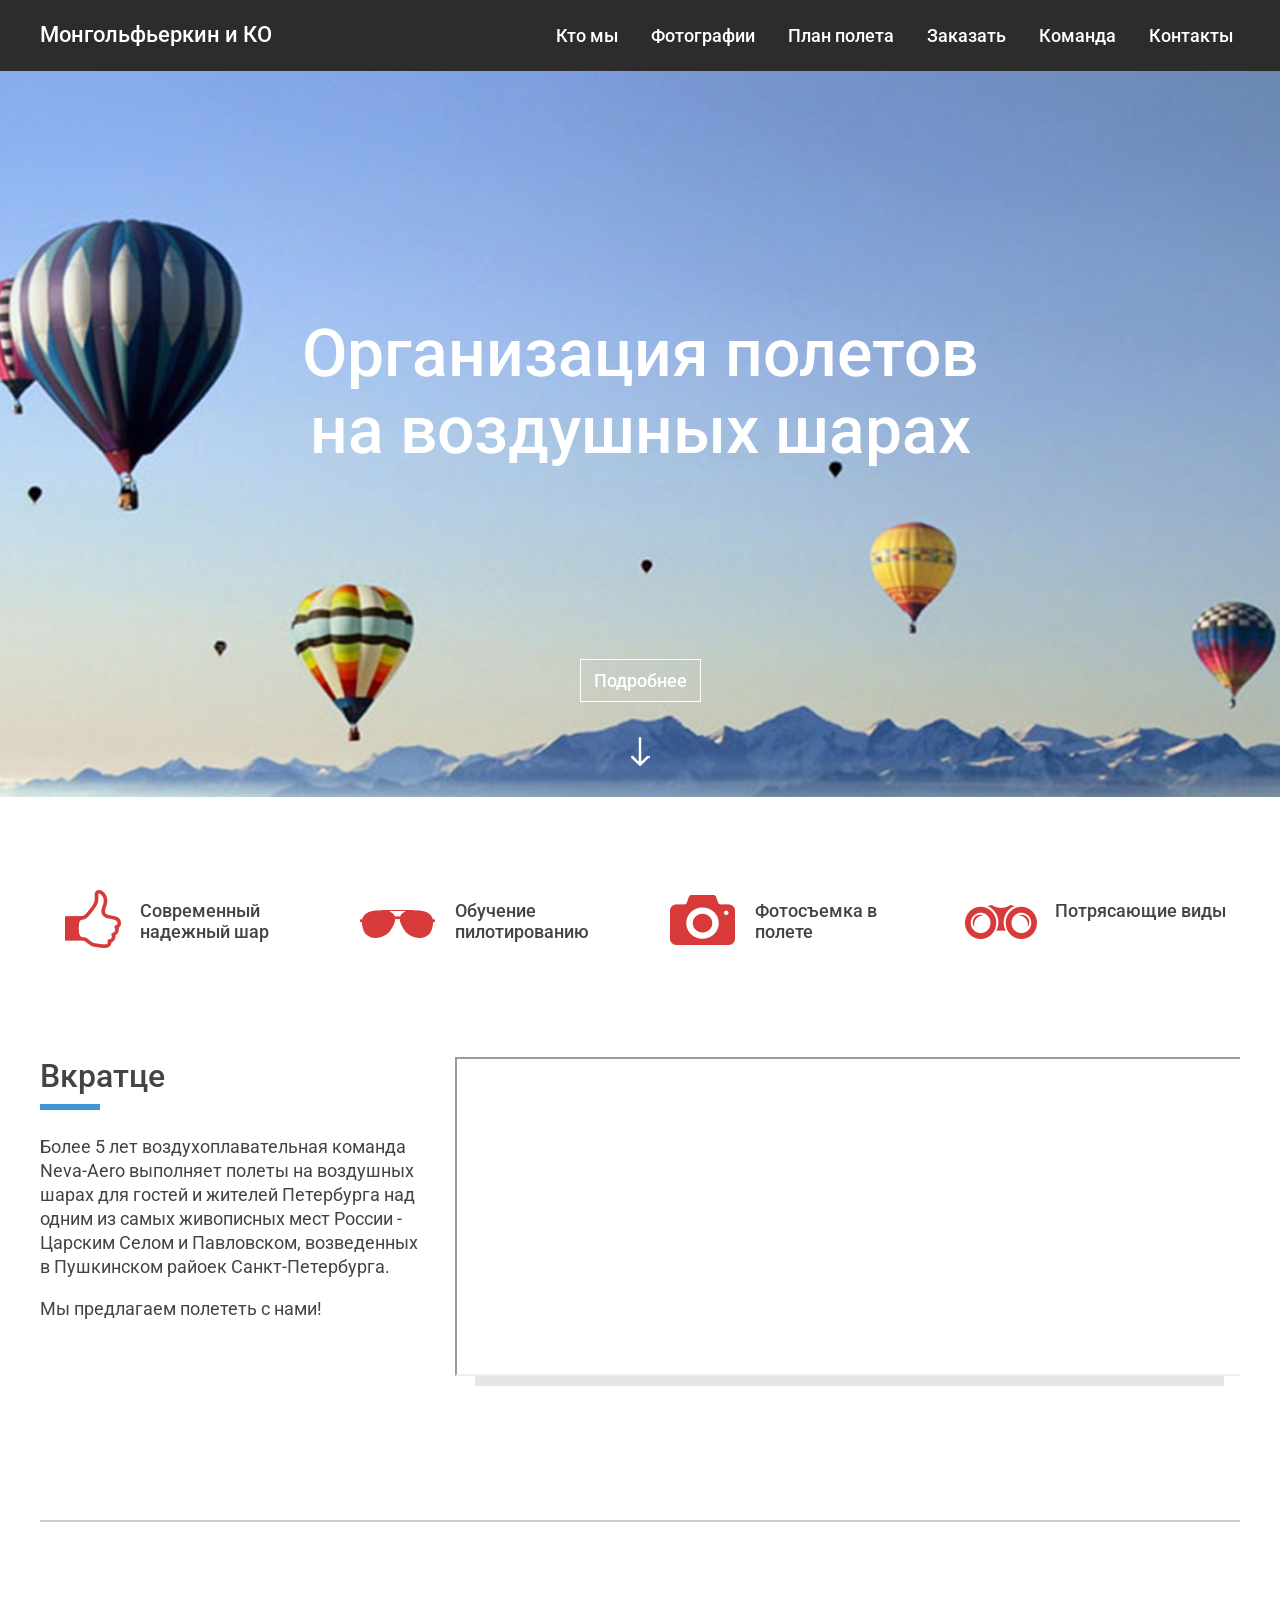
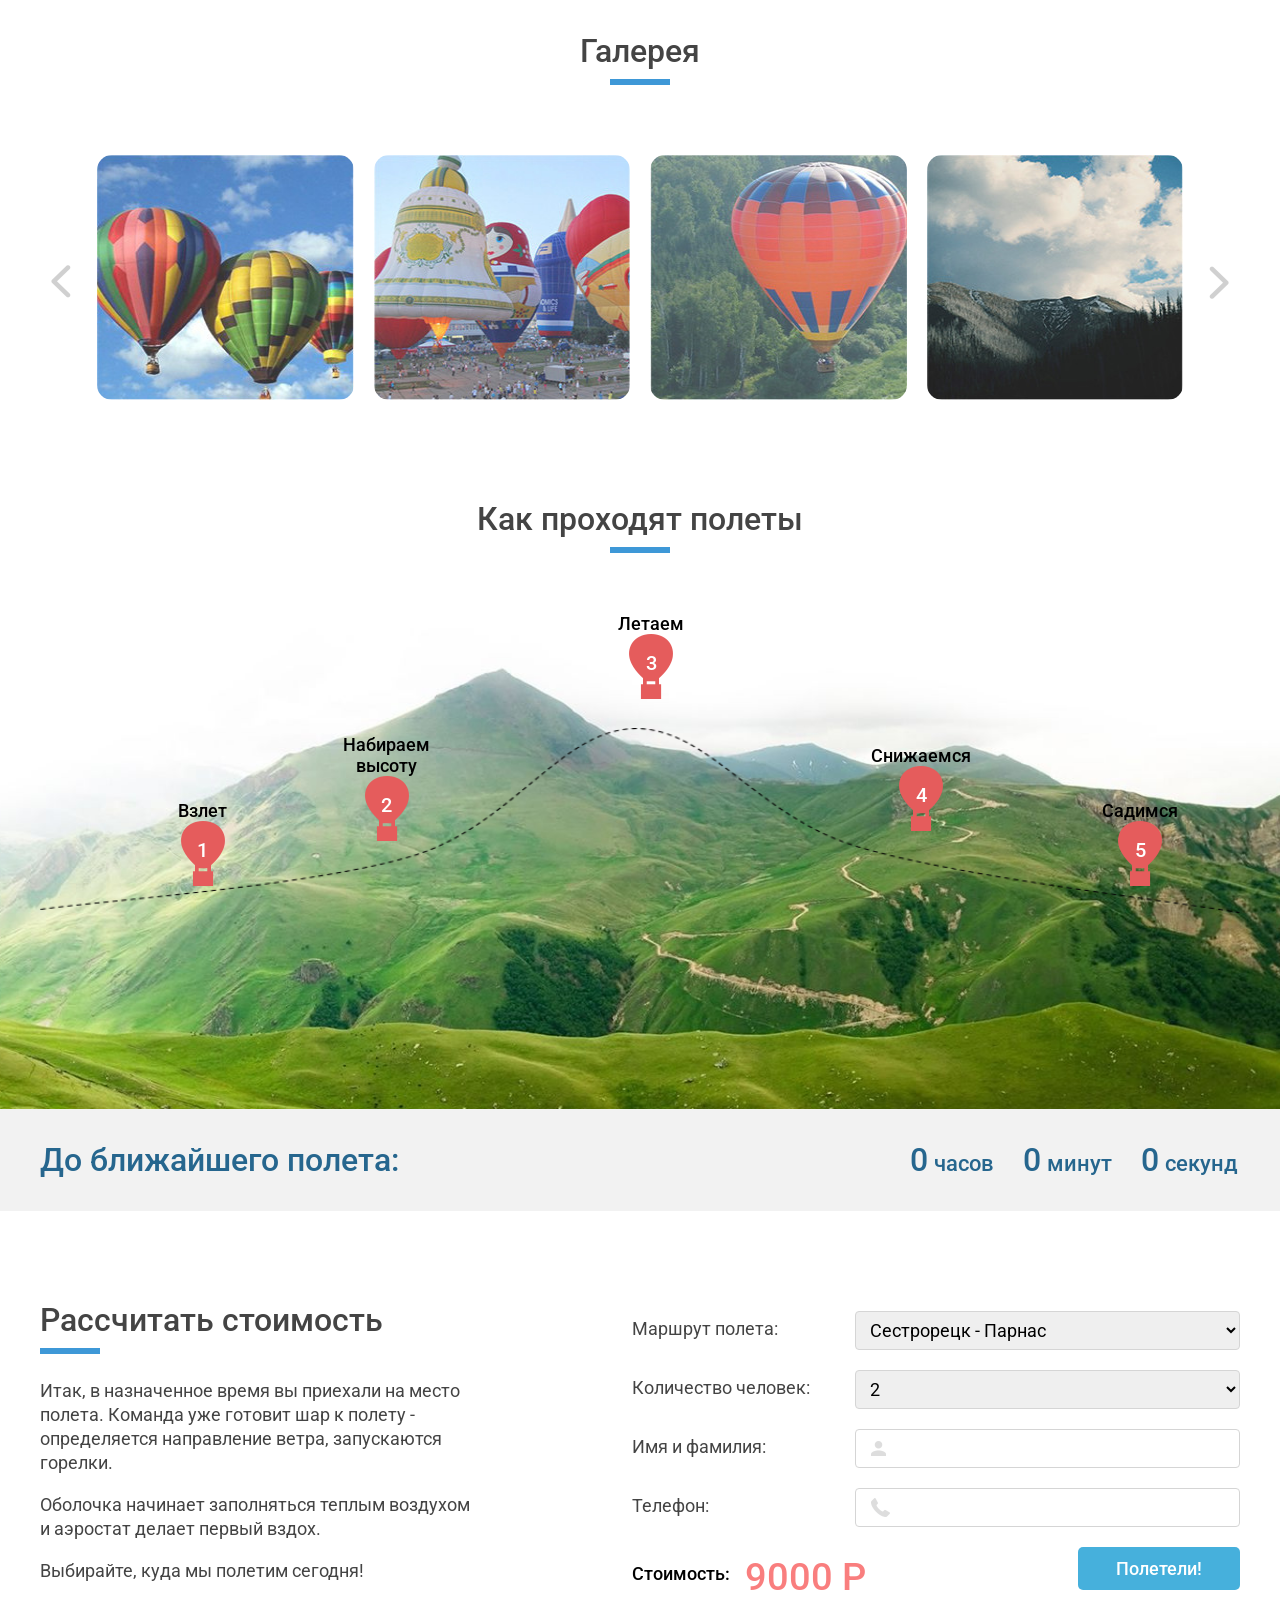
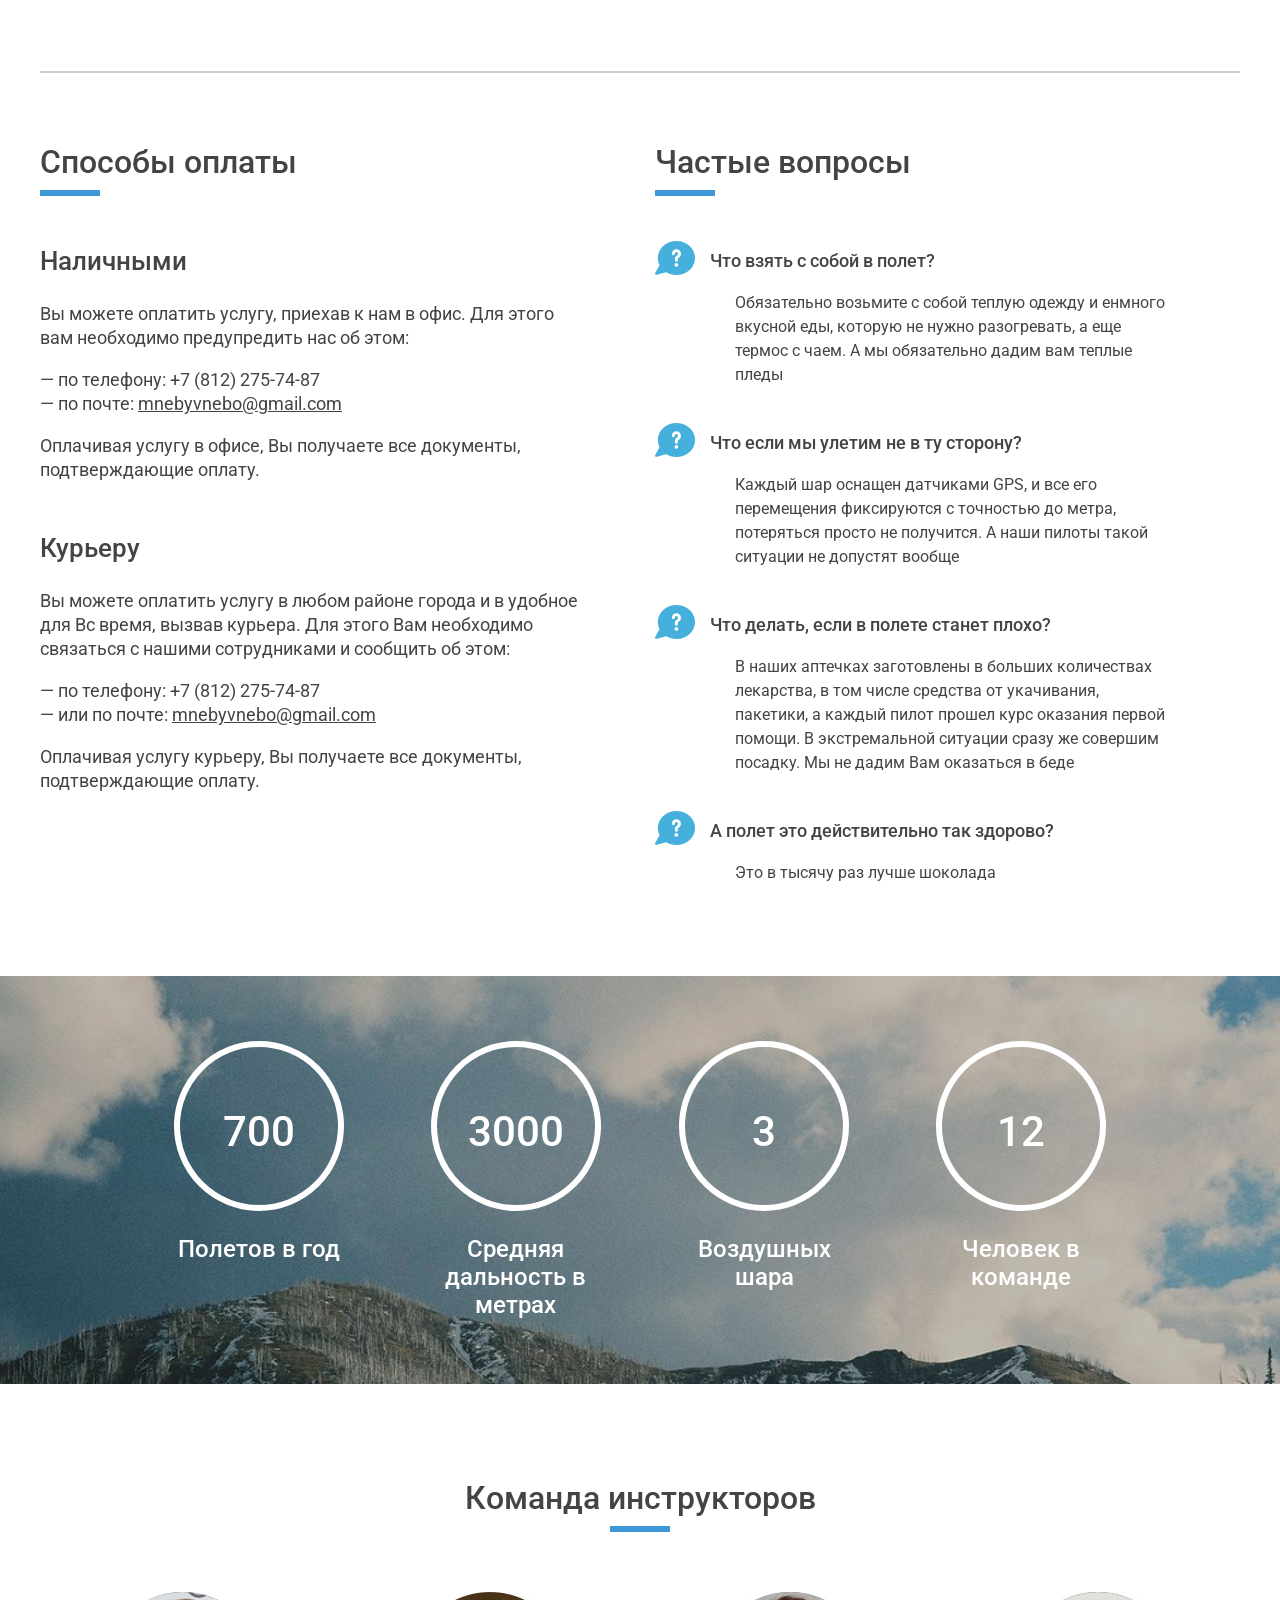
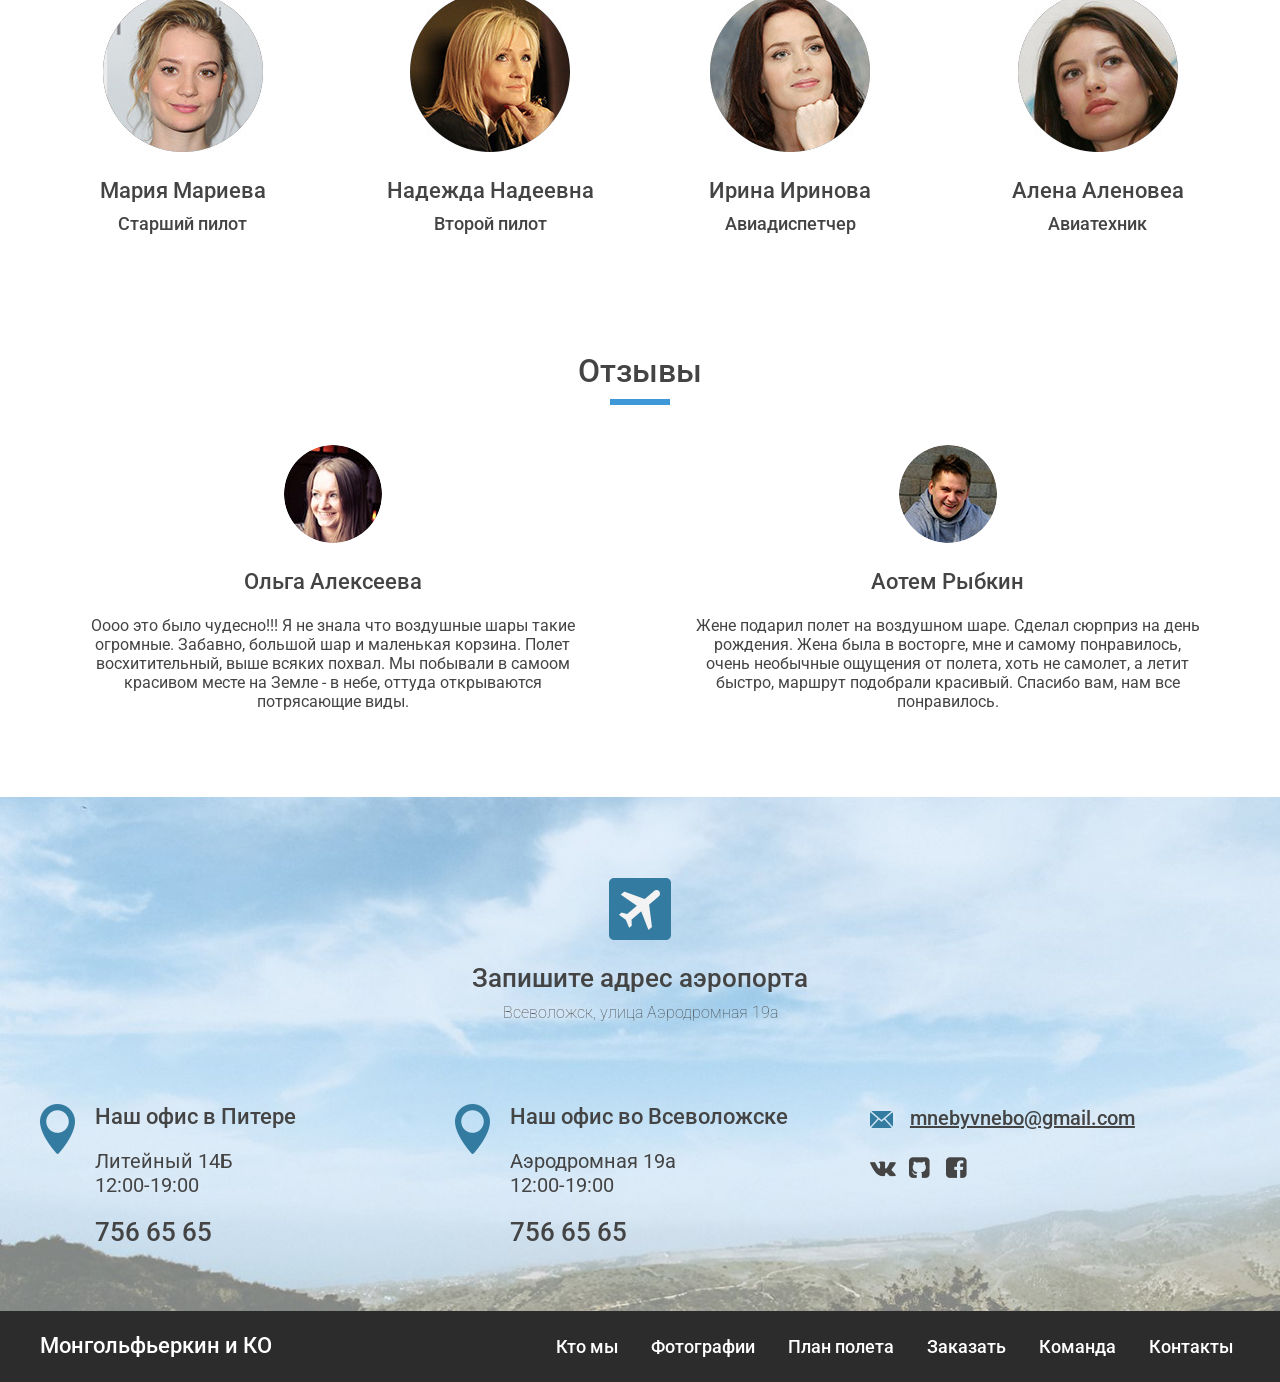
<file: index.html>
<!DOCTYPE html>
<html lang="ru">
  <head>
    <meta charset="UTF-8">
    <meta name="viewport" content="width=device-width, initial-scale=1, maximum-scale=1">
    <title>Монгольфьеркин</title>
    <link rel="shortcut icon" href="img/balloon.png" type="image/x-icon">
    <link rel="stylesheet" type="text/css" href="css/normalize.css">
    <link href='https://fonts.googleapis.com/css?family=Roboto:400,500&subset=latin,cyrillic' rel='stylesheet' type='text/css'>
    <link rel="stylesheet" type="text/css" href="css/jquery.mmenu.css">
    <link rel="stylesheet" type="text/css" href="css/owl.carousel.min.css">
    <link rel="stylesheet" type="text/css" href="css/owl.theme.default.min.css">
    <link rel="stylesheet" type="text/css" href="css/jquery.countdown.css">
    <link rel="stylesheet" type="text/css" href="css/stylesheet.css">
  </head>
  <body>

    <!-- Header -->

    <header>
      <div class="container">
        <div class="row">
          <div class="col-3 ">
            <a class="logo" href="javascript:void(0)">Монгольфьеркин и КО</a>
          </div>
          <div class="col-9 text-right">
            <nav class="nav-primary">
              <ul class="list-inline">
                <li><a href="#brief" class="smoothScroll">Кто мы</a></li>
                <li><a href="#photo" class="smoothScroll">Фотографии</a></li>
                <li><a href="#fly" class="smoothScroll">План полета</a></li>
                <li><a href="#buy" class="smoothScroll">Заказать</a></li>
                <li><a href="#we" class="smoothScroll">Команда</a></li>
                <li><a href="#contact" class="smoothScroll">Контакты</a></li>
              </ul>
            </nav>
          </div>
        </div>
      </div>

      <!-- Mobile-menu -->
      <div class="container">
        <div class="mobile-menu">
          <div class="row">
            <div class="col-12">
              <a class="icon-align-justify" href="#my-menu"></a>
              <p class="mobile-menu-text">Монгольфьеркин и КО</p>
              <nav id="my-menu">
                <ul>
                  <li><a href="#brief" class="smoothScroll">Кто мы</a></li>
                  <li><a href="#photo" class="smoothScroll">Фотографии</a></li>
                  <li><a href="#buy" class="smoothScroll">Заказать</a></li>
                  <li><a href="#we" class="smoothScroll">Команда</a></li>
                  <li><a href="#contact" class="smoothScroll">Контакты</a></li>
                </ul>
              </nav>
            </div>
          </div>
        </div>
      </div>
    </header>
    <main>

      <!-- Promo-block -->
      <section class="promo-block">
        <div class="container text-center">
          <h1 class="promo-block-title">Организация полетов<br> на воздушных шарах</h1>
          <a class="promo-block-btn smoothScroll" href="#brief">Подробнее</a>
        </div>
      </section>


      <!-- Features -->

      <div class="features">
        <div class="container">
          <div class="row text-left">
            <div class="col-3">
              <p class="feature-first">Современный надежный шар</p>
            </div>
            <div class="col-3">
              <p class="feature-second">Обучение пилотированию</p>
            </div>
            <div class="col-3">
              <p class="feature-third">Фотосъемка в полете</p>
            </div>
            <div class="col-3">
              <p class="feature-fourth">Потрясающие виды</p>
            </div>
          </div>
        </div>
      </div>

      <!-- Brief -->
      <div class="container">
        <div class="brief" id="brief">
          <div class="row">
            <div class="col-4">
              <h2 class="section-title title-left">Вкратце</h2>
              <p>Более 5 лет воздухоплавательная команда Neva-Aero выполняет полеты на воздушных шарах для гостей и жителей Петербурга над одним из самых живописных мест России - Царским Селом и Павловском, возведенных в Пушкинском райоек Санкт-Петербурга.</p>
              <p>Мы предлагаем полететь с нами!</p>
            </div>
            <div class="col-8">
              <iframe width="100%" height="315" src="https://www.youtube.com/embed/S89QMqCMZ98" allowfullscreen>
              </iframe>
            </div>
          </div>
        </div>
      </div>

      <!-- Gallery -->

      <section class="gallery" id="photo">
        <div class="container">
          <h2 class="section-title title-center">Галерея</h2>
          <div class="owl-carousel" id="slider">
            <img src="img/slider1.jpg" alt="gallery_pict" height="245" width="245">
            <img src="img/slider2.jpg" alt="gallery_pict" height="245" width="245">
            <img src="img/slider3.jpg" alt="gallery_pict" height="245" width="245">
            <img src="img/slider4.jpg" alt="gallery_pict" height="245" width="245">
            <img src="img/slider3.jpg" alt="gallery_pict" height="245" width="245">
            <img src="img/slider4.jpg" alt="gallery_pict" height="245" width="245">
          </div>
        </div>
      </section>

      <!-- How we fly -->

      <section class="how-we-fly" id="fly">
        <div class="container"> 
          <h2 class="section-title title-center">Как проходят полеты</h2>
        </div>
        <div class="how-we-fly-parallax">
          <div class="container"> 
            <div class="path"></div>
            <div id="scene">
              <div class="fly__scene-one">
                <div class="ballon-description layer" data-depth="0.15">Взлет<div class="ballon-number">1</div>
                </div>
              </div>
              <div class="fly__scene-two">
                <div class="ballon-description layer" data-depth="0.35">Набираем высоту<div class="ballon-number">2</div>
                </div>
              </div>
              <div class="fly__scene-three">
                <div class="ballon-description layer" data-depth="0.70">Летаем<div class="ballon-number">3</div>
                </div>
              </div>
              <div class="fly__scene-four">
                <div class="ballon-description layer" data-depth="0.35">Снижаемся<div class="ballon-number">4</div>
                </div>
              </div>
              <div class="fly__scene-five">
                <div class="ballon-description layer" data-depth="0.15">Садимся<div class="ballon-number">5</div>
                </div>
              </div>
            </div>
          </div>
        </div>
      </section>

      <!-- Countdown -->
      <div class="countdown-block"> 
        <div class="container">
          <div class="row">
            <div class="col-5">
              <p class="countdown-text">До ближайшего полета:</p>
            </div>
            <div class="col-7 text-right">
              <div class="countdown" id="countdown"></div>    
            </div>
          </div>
        </div>
      </div>

      <!-- Price-form -->

      <section class="price" id="buy">
        <div class="container">
          <div class="row">
            <div class="col-5 col720">
              <h2 class="section-title title-left">Рассчитать стоимость</h2>
              <p>Итак, в назначенное время вы приехали на место полета. Команда уже готовит шар к полету - определяется направление ветра, запускаются горелки.</p>
              <p>Оболочка начинает заполняться теплым воздухом и аэростат делает первый вздох.</p>
              <p>Выбирайте, куда мы полетим сегодня!</p>
            </div>
            <div class="col-7 col720 text-right">
              <form class="price-form">
                <div class="row">
                  <div class="col-5 text-left">
                    <label for="direction">Маршрут полета:</label>
                  </div>
                  <div class="col-7">
                    <select id="direction">
                      <option value="Всеволожск - Старая Ладога">Всеволожск - Старая Ладога</option>
                      <option value="Сестрорецк - Парнас" selected>Сестрорецк - Парнас</option>
                      <option value="Индивидуальный">Индивидуальный</option>
                    </select>
                  </div>
                </div>
                <div class="row">
                  <div class="col-5 text-left">
                    <label for="people-count">Количество человек:</label>
                  </div>
                  <div class="col-7">
                    <select id="people-count">
                      <option value="1">1</option>
                      <option value="2" selected>2</option>
                      <option value="3">3</option>
                      <option value="4">4</option>
                    </select>
                  </div>
                </div>
                <div class="row">
                  <div class="col-5 text-left">
                    <label for="name">Имя и фамилия:</label>
                  </div>
                  <div class="col-7">
                    <input type="text" id="name" class="fio-form">
                  </div>
                </div>
                <div class="row">
                  <div class="col-5 text-left">
                    <label for="phone-number">Телефон:</label>
                  </div>
                  <div class="col-7">
                    <input type="text" id="phone-number" class="number-form">
                  </div>
                </div>
                <div class="row">
                  <div class="col-6 text-left price-number-col">
                    <span class="price-result">Стоимость: </span><span class="price-result-number">9000 Р</span>
                  </div>
                  <div class="col-6 price-button">
                    <button class="price-btn">Полетели!</button>
                  </div>
                </div>
              </form>
            </div>
          </div>
        </div>
      </section>

      <!-- FAQ -->

      <section class="faq">
        <div class="container">
          <div class="row">
            <div class="col-6 col720">
              <h2 class="section-title title-left">Способы оплаты</h2>
              <div class="for-wide-screen">
                <h3 class="faq-titles">Наличными</h3>
                <p>Вы можете оплатить услугу, приехав к нам в офис. Для этого вам необходимо предупредить нас об этом:</p>
                <p>— по телефону: <a href="tel:+78122757487" class="faq-phone">+7 (812) 275-74-87</a><br>
                  — по почте: <a href="mailto:mnebyvnebo@gmail" class="faq-mail">mnebyvnebo@gmail.com</a></p>
                <p>Оплачивая услугу в офисе, Вы получаете все документы, подтверждающие оплату.
                </p>
                <h3 class="faq-titles">Курьеру</h3>
                <p>Вы можете оплатить услугу в любом районе города и в удобное для Вс время, вызвав курьера. Для этого Вам необходимо связаться с нашими сотрудниками и сообщить об этом:</p>
                <p>— по телефону: <a href="tel:+78122757487" class="faq-phone">+7 (812) 275-74-87</a><br>
                  — или по почте: <a href="mailto:mnebyvnebo@gmail" class="faq-mail">mnebyvnebo@gmail.com</a></p>
                <p>Оплачивая услугу курьеру, Вы получаете все документы, подтверждающие оплату.</p>
              </div>

              <!-- <992px -->

              <div class="tabs">
                <ul class="tab-links-list list-inline">
                  <li><a href="#tab-1" class="tab-link tab-link-active">Наличными</a></li>
                  <li><a href="#tab-2" class="tab-link">Курьеру</a></li>
                  <li><a href="#tab-3" class="tab-link">Картой</a></li>
                </ul>
                <div class="tab-item tab-item-active" id="tab-1">
                  <p>Вы можете оплатить услугу, приехав к нам в офис. Для этого вам необходимо предупредить нас об этом:</p>
                  <p>— по телефону: <a href="tel:+78122757487" class="faq-phone">+7 (812) 275-74-87</a><br>
                    — по почте: <a href="mailto:mnebyvnebo@gmail" class="faq-mail">mnebyvnebo@gmail.com</a></p>
                  <p>Оплачивая услугу в офисе, Вы получаете все документы, подтверждающие оплату.
                  </p>
                </div>
                <div class="tab-item" id="tab-2">
                  <p>Вы можете оплатить услугу в любом районе города и в удобное для Вс время, вызвав курьера. Для этого Вам необходимо связаться с нашими сотрудниками и сообщить об этом:</p>
                  <p>— по телефону: <a href="tel:+78122757487" class="faq-phone">+7 (812) 275-74-87</a><br>
                    — или по почте: <a href="mailto:mnebyvnebo@gmail" class="faq-mail">mnebyvnebo@gmail.com</a></p>
                  <p>Оплачивая услугу курьеру, Вы получаете все документы, подтверждающие оплату.</p>
                </div>
                <div class="tab-item" id="tab-3">
                  <p>В ближайшее время мы добавим возможность оплаты с помощью кредитной карты VISA и MasterCard. Пока просим вас использовать наличные деньги для оплаты услуг.</p>
                </div>
              </div>
            </div>
            <div class="for-wide-screen">
              <div class="col-6">
                <h2 class="section-title title-left">Частые вопросы</h2>
                <div class="faq-questions">
                  <div class="faq-question">
                    <p>Что взять с собой в полет?</p>
                  </div>
                  <div class="faq-answer">
                    <p>Обязательно возьмите с собой теплую одежду и енмного вкусной еды, которую не нужно разогревать, а еще термос с чаем. А мы обязательно дадим вам теплые пледы
                    </p>
                  </div>
                  <div class="faq-question">
                    <p>Что если мы улетим не в ту сторону?</p>
                  </div>
                  <div class="faq-answer">
                    <p>Каждый шар оснащен датчиками GPS, и все его перемещения фиксируются с точностью до метра, потеряться просто не получится. А наши пилоты такой ситуации не допустят вообще
                    </p>
                  </div>
                  <div class="faq-question">
                    <p>Что делать, если в полете станет плохо?</p>
                  </div>
                  <div class="faq-answer">
                    <p>В наших аптечках заготовлены в больших количествах лекарства, в том числе средства от укачивания, пакетики, а каждый пилот прошел курс оказания первой помощи. В экстремальной ситуации сразу же совершим посадку. Мы не дадим Вам оказаться в беде
                    </p>
                  </div>
                  <div class="faq-question">
                    <p>А полет это действительно так здорово?</p>
                  </div>
                  <div class="faq-answer">
                    <p>Это в тысячу раз лучше шоколада
                    </p>
                  </div>
                </div>
              </div>
            </div>
          </div>

          <!-- <992px --> 

          <div class="faq-tabs">
            <div class="row">
              <div class="col-12 text-left">
                <h2 class="section-title title-left">Частые вопросы</h2>
                <ul>
                  <li>
                    <a href="#answer-1" class="faq-tabs-question question-active">Что взять с собой в полет?</a>
                    <div class="faq-tabs-answer answer-active" id="answer-1"> 
                      <p>Обязательно возьмите с собой теплую одежду и енмного вкусной еды, которую не нужно разогревать, а еще термос с чаем. А мы обязательно дадим вам теплые пледы</p>
                    </div>
                  </li>
                  <li>
                    <a href="#answer-2" class="faq-tabs-question">Что если мы улетим не в ту сторону?</a>
                    <div class="faq-tabs-answer" id="answer-2"> 
                      <p>Каждый шар оснащен датчиками GPS, и все его перемещения фиксируются с точностью до метра, потеряться просто не получится. А наши пилоты такой ситуации не допустят вообще</p>
                    </div>
                  </li>
                  <li>
                    <a href="#answer-3" class="faq-tabs-question">Что делать, если в полете станет плохо?</a>
                    <div class="faq-tabs-answer" id="answer-3"> 
                      <p>В наших аптечках заготовлены в больших количествах лекарства, в том числе средства от укачивания, пакетики, а каждый пилот прошел курс оказания первой помощи. В экстремальной ситуации сразу же совершим посадку. Мы не дадим Вам оказаться в беде</p>  
                    </div>
                  </li>
                  <li>
                    <a href="#answer-4" class="faq-tabs-question">А полет это действительно так здорово?</a>
                    <div class="faq-tabs-answer" id="answer-4"> 
                      <p>Это в тысячу раз лучше шоколада</p>  
                    </div>
                  </li>
                </ul>   
              </div>    
            </div>    
          </div>
          </section>

        <!-- About-Us -->

        <section class="about-us" id="we">
          <div class="container">
            <div class="row text-center">
              <div class="col-3">
                <div class="circle-number">700</div>
                <p>Полетов в год</p>
              </div>
              <div class="col-3">
                <div class="circle-number">3000</div>
                <p>Средняя дальность в метрах</p>
              </div>
              <div class="col-3">
                <div class="circle-number">3</div>
                <p>Воздушных шара</p>
              </div>
              <div class="col-3">
                <div class="circle-number">12</div>
                <p>Человек в команде</p>
              </div>
            </div>
          </div>
        </section>

        <!-- Instructors -->

        <section class="instructors">
          <div class="container">
            <h2 class="section-title title-center">Команда инструкторов</h2>
            <div class="row">
              <div class="col-3 text-center">
                <div class="fon fon1-2"><img src="img/instructor1.jpg" alt="instructor_photo" height="160" width="160"></div>
                <div class="instructors-info">
                  <p class="instructors-name">Мария Мариева</p>
                  <p class="instructors-caption">Старший пилот</p>
                </div>
              </div>
              <div class="col-3 text-center">
                <div class="fon fon1-2"><img src="img/instructor2.jpg" alt="instructor_photo" height="160" width="160"></div>
                <div class="instructors-info">
                  <p class="instructors-name">Надежда Надеевна</p>
                  <p class="instructors-caption">Второй пилот</p>
                </div>
              </div>
              <div class="col-3 text-center">
                <div class="fon fon3"><img src="img/instructor3.jpg" alt="instructor_photo" height="160" width="160"></div>
                <div class="instructors-info">
                  <p class="instructors-name">Ирина Иринова</p>
                  <p class="instructors-caption">Авиадиспетчер</p>
                </div>
              </div>
              <div class="col-3 text-center">
                <div class="fon fon4"><img src="img/instructor4.jpg" alt="instructor_photo" height="160" width="160"></div>
                <div class="instructors-info">
                  <p class="instructors-name">Алена Аленовеа</p>
                  <p class="instructors-caption">Авиатехник</p>
                </div>
              </div>
            </div>
          </div>
        </section>

        <!-- Reviews -->

        <section class="reviews">
          <div class="container">
            <h2 class="section-title title-center">Отзывы</h2>
            <div class="row text-center">
              <div class="col-6">
                <img src="img/review1.jpg" alt="reweiver" height="98" width="98">
                <p class="revews-name">Ольга Алексеева</p>
                <blockquote><p>Оооо это было чудесно!!! Я не знала что воздушные шары такие огромные. Забавно, большой шар и маленькая корзина. Полет восхитительный, выше всяких похвал. Мы побывали в самоом красивом месте на Земле - в небе, оттуда открываются потрясающие виды.</p></blockquote>
              </div>
              <div class="col-6">
                <img src="img/review2.jpg" alt="reweiver" height="98" width="98">
                <p class="revews-name">Аотем Рыбкин</p>
                <blockquote><p>Жене подарил полет на воздушном шаре. Сделал сюрприз на день рождения. Жена была в восторге, мне и самому понравилось, очень необычные ощущения от полета, хоть не самолет, а летит быстро, маршрут подобрали красивый. Cпасибо вам, нам все понравилось.</p></blockquote>
              </div>
            </div>
          </div>
        </section>

        <!-- Contacts -->

        <section class="contacts" id="contact">
          <div class="container">
            <div class="row text-center">
              <div class="col-12">
                <p class="airport-address-text">Запишите адрес аэропорта</p>
                <p class="airport-address">Всеволожск, улица Аэродромная 19а</p>
              </div> 
            </div>
            <div class="row text-left">
              <div class="col-4">
                <p class="office contacts-offices">Наш офис в Питере</p>
                <p class="office contacts-offices-address">Литейный 14Б<br>12:00-19:00</p>
                <p class="office contacts-offices-phone">756 65 65</p>
              </div>
              <div class="col-4">
                <p class="office contacts-offices">Наш офис во Всеволожске</p>
                <p class="office contacts-offices-address">Аэродромная 19а<br>12:00-19:00</p>
                <p class="office contacts-offices-phone">756 65 65</p>
              </div>
              <div class="col-4">
                <p><a href="mailto:mnebyvnebo@gmail" class="office contacts-mail">mnebyvnebo@gmail.com</a></p>
                <div class="icons-social">
                  <a href="#" class="icon-facebook-squared"></a>
                  <a href="https://github.com/DmitryTa" class="icon-github-squared"></a>
                  <a href="https://vk.com/tsytseron" class="icon-vkontakte"></a>
                </div>  
              </div>
            </div>
          </div>
        </section>
        </main>

      <!-- Footer -->

      <footer>
        <div class="container">
          <div class="row">
            <div class="col-3">
              <a class="logo" href="javascript:void(0)">Монгольфьеркин и КО</a>
            </div>
            <div class="col-9 text-right">
              <nav class="nav-primary">
                <ul class="list-inline">
                  <li><a href="#brief" class="smoothScroll">Кто мы</a></li>
                  <li><a href="#photo" class="smoothScroll">Фотографии</a></li>
                  <li><a href="#fly" class="smoothScroll">План полета</a></li>
                  <li><a href="#buy" class="smoothScroll">Заказать</a></li>
                  <li><a href="#we" class="smoothScroll">Команда</a></li>
                  <li><a href="#contact" class="smoothScroll">Контакты</a></li>
                </ul>
              </nav>
            </div>
          </div>
        </div>
      </footer>
      <script src="js/jquery-1.11.3.min.js"></script>
      <script src="js/jquery.mmenu.min.js"></script>
      <script src="js/owl.carousel.min.js"></script>
      <script src="js/jquery.parallax.min.js"></script> 
      <script src="js/jquery.plugin.min.js"></script>
      <script src="js/jquery.countdown.min.js"></script>
      <script src="js/jquery.countdown-ru.js"></script>
      <script src="js/scripts.js"></script>
      </body>
    </html>
</file>
<file: css/stylesheet.css>
@font-face {
  font-family: 'fontello';
  src: url('../fonts/fontello.eot?43779094');
  src: url('../fonts/fontello.eot?43779094#iefix') format('embedded-opentype'),
       url('../fonts/fontello.woff?43779094') format('woff'),
       url('../fonts/fontello.ttf?43779094') format('truetype');
  font-weight: normal;
  font-style: normal;
}

 [class^="icon-"]:before, [class*=" icon-"]:before {
  font-family: "fontello";
  font-style: normal;
  font-weight: normal;
  speak: none;
 
  display: inline-block;
  text-decoration: inherit;
  width: 1em;
  margin-right: .2em;
  text-align: center;
  font-variant: normal;
  text-transform: none;
  line-height: 1em;
  margin-left: .2em;
  -webkit-font-smoothing: antialiased;
  -moz-osx-font-smoothing: grayscale;
}
.icon-facebook-squared:before { content: '\e800'; }
.icon-align-justify:before { content: '\e803'; } 
.icon-github-squared:before { content: '\e802'; } 
.icon-vkontakte:before { content: '\e801'; } 

/* Grid  */

.col-1 {  width: 8.33%;  }
.col-2 {  width: 16.66%; }
.col-3 {  width: 25%;  }
.col-4 {  width: 33.33%; }
.col-5 {  width: 41.66%; }
.col-6 {  width: 50%;  }
.col-7 {  width: 58.33%; }
.col-8 {  width: 66.66%; }
.col-9 {  width: 75%;  }
.col-10 {  width: 83.11%; }
.col-11 {  width: 91.66%; }
.col-12 {  width: 100%;  }
div[class*="col"]{  
	float: left; 
	padding: 0 15px; 
	box-sizing: border-box;
}
.row>div:first-child {  
    padding-left: 0;
}
.row>div:last-child {  
    padding-right: 0;
}
.row:after ,.clearfix:after {
	content:""; 
	display: block; 
	clear: both;
}
.pull-right {float:right}  
.pull-left{float:left}
.text-right{text-align:right;} 
.text-center{text-align:center;}
.text-left{text-align: left;}
.inline-block {display: inline-block;}  
ul.list-inline{padding:0; margin:0}
ul.list-inline>li{display: inline-block;} 
.inline {display: inline}
.container{ 
	margin: 0 auto;
	overflow: hidden;
  	box-sizing: border-box;
}
body{
	font-family: 'Roboto', sans-serif;
}
p{
	color: #444444;
}
header{
	background-color: #2c2c2c;
	padding-top: 12px;
	padding-bottom: 12px;
}
header a {
	text-decoration: none;
	color: #ffffff;
}
header .row{
	padding: 5px 0;
}
.mobile-menu{
	display: none;
}
.logo {
	font-size: 22px;
	font-weight: 500;
	line-height: 36px;
}
.nav-primary li{
	font-size: 18px;
    font-weight: 500;
	margin-right: 15px;
	padding: 7px 6px;
	border: 1px solid #2c2c2c;
}
.nav-primary li:last-child{
	margin-right: 0;
}
.nav-primary li:hover{
	border: 1px solid #efefef;
}
.nav-primary li:active{
	border: 1px solid #2c2c2c;
}
.promo-block{
	background-image: url(../img/header-bgi.jpg);
	background-repeat: no-repeat;
	-webkit-background-size: cover;
	background-size: cover;
	background-position: 20% 0;
	padding-top: 200px;
	padding-bottom: 25px;
}
.promo-block-title{
	font-size: 66px;
	font-weight: 500;
	color: #ffffff;
	margin-bottom: 190px;
}
.promo-block-btn{
	font-size: 18px;
	font-weight: 500;
	color: #ffffff; 
	text-decoration: none;
	padding: 10px 13px;
	border: 1px solid #ffffff;
	position: relative;
	display: inline-block;
	margin-bottom: 70px;
}
.promo-block-btn:after{
    content: "";
    background-image: url(../img/promo-arrow.png);
    width: 19px;
    height: 29px;
    position: absolute;
    bottom: -65px;
    left: 0;
    right: 0;
    margin: 0 auto;
    display: block;
}
.features{
	padding-top: 85px;
	padding-bottom: 95px;
}
.features p{
	font-size: 18px;
	font-weight: 500;
	padding: 0 0 0 100px;
    position: relative;
    margin-bottom: 20px;
}
.features .col-3:last-child{
	margin-right: 0;
}
.feature-first:before{
	content: "";
    background-image: url(../img/icons.png);
	background-position: -168px 0; 
	width: 56px; 
	height: 58px;
	position: absolute;
	left: 25px;
	top: -10px;
}
.feature-second:before{
	content: "";
    background-image: url(../img/icons.png);
	background-position: -328px 0; 
	width: 75px;
	height: 28px;
	position: absolute;
	left: 5px;
	top: 10px;
}
.feature-third:before{
	content: "";
    background-image: url(../img/icons.png);
	background-position: -419px 0; 
	width: 65px; 
	height: 50px;
	position: absolute;
	left: 15px;
	top: -5px;
}
.feature-fourth:before{
	content: "";
    background-image: url(../img/icons.png);
	background-position: -240px 0; 
	width: 72px;
	height: 34px;
	position: absolute;
	left: 10px;
	top: 5px;
}
.section-title{
	font-size: 32px;
	font-weight: 500;
	color: #444444;
	margin: 0 0 40px 0;
}
.title-left{
	text-align: left;
	position: relative;
}
.title-left:after{
	content: "";
	border-bottom: 6px solid #3e98d7;
	width: 60px;
    display: block;
	position: absolute;
	bottom: -15px;
	left: 0;
}
.title-center{
	text-align: center;
	position: relative;
}
.title-center:after{
	content: "";
	border-bottom: 6px solid #3e98d7;
	width: 60px;
    display: block;
	position: absolute;
	bottom: -15px;
	left: 0;
	right: 0;
	margin: auto;	
}
.brief{
	padding-bottom: 110px;
	border-bottom: 2px solid #cccccc;
}
.brief p{
	font-size: 18px;
	line-height: 24px;
}
iframe{
	box-shadow: 0px 30px 0px -20px #e6e6e6;
}
.brief .col-8{
	padding-bottom: 30px;
}
.gallery{
	padding-top: 110px;
	padding-bottom: 100px;
}
.gallery h2{
	margin-bottom: 85px;
}
.owl-carousel{
	width: 90.5%;
	margin: 0 auto;
}
.owl-carousel img{
	border-radius: 15px;
}
.how-we-fly h2{
	margin-bottom: 90px;
}

.how-we-fly-parallax{
	background-image: url(../img/how-we-fly_bgi.jpg);
	background-repeat: no-repeat;
	-webkit-background-size: cover;
	background-size: cover;
	background-position: 20% 0;
	padding-top: 60px;
	padding-bottom: 100px;
}
.how-we-fly .container{
	overflow: visible;
}
.path{
	background-image: url(../img/path.png);
	background-repeat: no-repeat;
	background-size: 100%;
	width: 100%;
	height: 186px;
	position: relative;
	top: 40px;
}
.ballon-description{
	font-size: 18px;
	font-weight: 500;
	position: relative;
	text-align: center;
	margin-bottom: 20px;
}
.ballon-number{
	font-size: 20px;
	font-weight: 500;
	color: #ffffff;
	background-image: url(../img/balloon.png);
	background-repeat: no-repeat;
	background-position: center top;
	padding: 17px 10px 24px 10px;
}

.fly__scene-one{
	position: absolute;
	left: 8%;
	top: -90%;
	
}
.fly__scene-two{
	position: absolute;
	left: 23%;
	top: -150%;
}
.fly__scene-three{
	position: absolute;
	left: 48%;
	top: -260%;
}
.fly__scene-four{
	position: absolute;
	left: 71%;
	top: -140%;
}
.fly__scene-five{
	position: absolute;
	left: 92%;
	top: -90%;
}
#scene{
	width: 1100px;
	margin: 25px auto 0;
	position: relative;
	height: 110px;
	-webkit-box-sizing: border-box;
	-moz-box-sizing: border-box;
	box-sizing: border-box;
}
.countdown-amount {
    font-size: 32px;
    display: inline-block;
    margin-left: 29px;
}
.countdown-period {
	font-size: 22px;
    display: inline-block;
    margin-left: 6px;
    text-transform: lowercase;
}

.countdown-block{
	background-color: #f2f2f2;
	color: #26668e;
}
.countdown-amount, .countdown-period{
	font-weight: 500;
}
.countdown-text{
	font-size: 32px;
	font-weight: 500;
}
.countdown-block p{
	color: #26668e;
}
.countdown{
	padding-top: 32px;
}
.price > .container{
	padding-top: 90px;
	padding-bottom: 70px;
	border-bottom: 2px solid #cccccc;
}
.price-form{
	padding-top: 10px;
}
select{
	height: 39px;
	width: 100%;
	margin-bottom: 20px;
	border: 1px solid #d5d5d5;
	border-radius: 4px;
	-webkit-box-sizing: border-box;
	-moz-box-sizing: border-box;
	box-sizing: border-box;
	padding-left: 10px;
}
label{
	font-size: 18px;
	color: #444444;
	margin-top: 7px;
	margin-left: 77px;
	line-height: 35px;
}
input{
 	height: 39px;
	width: 100%;
	margin-bottom: 20px;
	border: 1px solid #d5d5d5;
	border-radius: 4px;
	-webkit-box-sizing: border-box;
	-moz-box-sizing: border-box;
	box-sizing: border-box;
	padding-left: 40px;
	padding-right: 20px;
}
.fio-form{
	background-image: url(../img/form-fio.png);
	background-repeat: no-repeat;
	background-position: 4% center;
}
.number-form{
	background-image: url(../img/form-tel.png);
	background-repeat: no-repeat;
	background-position: 4% center;
}
.price-result{
	font-size: 18px;
	font-weight: 500;
	font-family: 'Roboto', sans-serif;
	margin-left: 77px;
	display: inline-block;
	vertical-align: middle;
}
.price-result-number{
	color: #f97e7e;
	font-weight: 500;
	font-size: 38px;
	display: inline-block;
	margin-top: 8px;
	vertical-align: middle;
	margin-left: 15px;
}
.price-btn{
	font-size: 18px;
	font-weight: 500;
	color: #ffffff;
	padding: 11px 38px;
	background-color: #46b0dc;
	border-radius: 5px;
    border: 0;
}
.price-btn:hover{
	background-color: #3e98d7;
}
.faq{
	padding-top: 70px;
	padding-bottom: 75px;
}
.tabs{
	display: none;
}
.faq-tabs{
	display: none;
}
.price , .faq {
	font-size: 18px;
	}
.price p, .faq p{
	line-height: 24px;
	padding-right: 42px;
}
.faq-mail{
	color: #444444;
}
.faq-phone{
	color: #444444;
	text-decoration: none;
}
.faq-titles{
	font-size: 26px;
	font-weight: 500;
	color: #444444;
	padding-top: 25px;
}
.faq-question{
	font-size: 18px;
	font-weight: 500;
	line-height: 24px;
	padding-left: 55px;
	padding-top: 10px;
	position: relative;
}
.faq-question:before{
	content: "";
	background-image: url(../img/icons.png);
	background-position: -566px 0; 
	width: 40px;
	height: 34px;
	position: absolute;
	left: 0;
	top: 20px;
}
.faq-answer {
	font-size: 16px;
	line-height: 22px;
	padding-left: 80px;
	padding-right: 10px;
}
.about-us{
	background-image: url(../img/about-us_bgi.jpg);
	background-repeat: no-repeat;
	-webkit-background-size: cover;
	background-size: cover;
	padding: 65px 0;
}
.about-us p{
	margin-bottom: 0;
	padding: 0;
}
.about-us .container{
	padding: 0 8%; 
}

.circle-number{
	font-size: 42px;
	font-weight: 500;
	width: 170px;
	height: 170px;
	color: #ffffff;
	border: 6px solid #ffffff;
	border-radius: 50%;
	line-height: 170px;
	margin: 0 auto;
	-webkit-box-sizing: border-box;
	-moz-box-sizing: border-box;
	box-sizing: border-box;
}
.about-us p{
	font-size: 24px;
	font-weight: 500;
	color: #ffffff;
	padding: 0 20px;
}
.instructors{
	padding-top: 95px;
	padding-bottom: 70px;
}
.instructors h2{
	margin-bottom: 75px;
}
.instructors-name{
	font-size: 22px;
	font-weight: 500;
	margin-bottom: 0px;
}
.instructors-caption{
	font-size: 18px;
	font-weight: 500;
    margin-top: 10px;
}
.fon{
	background-repeat: no-repeat;
    background-position: center 0;
}
.fon1-2{
	background-image: url(../img/fon1-2.jpg);
}
.fon3{
	background-image: url(../img/fon3.jpg);
}
.fon4{
	background-image: url(../img/fon4.jpg);
}
.instructors img{
	border-radius: 50%;
	transition: opacity 0.7s linear 0.5s;
}
.instructors img:hover{
	opacity: 0;
}
.reviews{
	padding-top: 30px;
	padding-bottom: 70px;
}
.reviews h2{
	margin-bottom: 55px;
}
.revews-name{
	font-size: 22px;
	font-weight: 500;
}
.blockquote p{
	font-size: 18px;
	line-height: 24px;
	color: #353535;
}
.reviews img{
	border-radius: 50%;
}
.contacts{
	background-image: url(../img/contacts_bgi.jpg);
	background-repeat: no-repeat;
	-webkit-background-size: cover;
	background-size: cover;
	padding-top: 55px;
	padding-bottom: 38px;
}
.airport-address-text{
	font-size: 26px;
	font-weight: 500;
	margin-bottom: 0;
	padding-top: 85px;
	position: relative;
}
.airport-address{
	font-weight: 18;
	margin-top: 10px;
	margin-bottom: 60px;
}
.airport-address-text:before{
	content: "";
	background-image: url(../img/icons.png);
	background-position: -90px 0; 
	width: 62px; 
	height: 62px;
	position: absolute;
	top: 0;
	left: 0;
	right: 0;
	margin: auto;
}
.office{
	padding-left: 55px;
}
.contacts-offices{
	font-size: 22px;
	font-weight: 500;
	margin-bottom: 0;
	position: relative;
}
.contacts-offices:before{
	content: "";
	background-image: url(../img/icons.png);
	background-position: -39px 0; 
	width: 35px; 
	height: 50px;
	position: absolute;
	left: 0;
}
.contacts-offices-address{
	font-size: 20px;
	margin-bottom: 0;
}
.contacts-offices-phone{
	font-size: 26px;
	font-weight: 500;
	margin-top: 20px;
}
.contacts-mail{
	font-size: 20px;
	font-weight: 500;
	text-decoration: underline;
	position: relative;
	color: #444444;
	line-height: 40px;
}

.contacts-mail:before{
	content: "";
	background-image: url(../img/icons.png);
	background-position: 0 0; 
	width: 23px;
	height: 17px;
	position: absolute;
	left: 15px;
	top: 5px;
}
.icons-social{
	margin-top: 15px;
	margin-left: 10px;
}
.icons-social a{
	font-size: 24px;
	text-decoration: none;
	color: #444444;
}
.icons-social a:hover{
	opacity: 0.7;
}
footer{
	background-color: #2c2c2c;
	padding-top: 12px;
	padding-bottom: 12px;
}
footer a {
	text-decoration: none;
	color: #ffffff;
}
footer .row{
	padding: 5px 0;
}
.slider-arrow{
	background-image: url(../img/arrow-slider.png);
	background-repeat: no-repeat;
}
@media(min-width: 1200px){
	.container{
		width: 1200px;
	}
}

/*992px-1200px*/

@media(min-width: 992px) and (max-width: 1200px){
	.container{ 
		width: 970px;
	}
	.logo {
		font-size: 21px;
	}
	.nav-primary li{
		font-size: 17px;
		margin-right: 10px;
	}
	.brief .col-8{
		padding-top: 20px;
	}
	#scene{
		width: 950px;
	}
	.path{
		top: 50px;
	}
	.countdown-amount {
    font-size: 30px;
	}
	.countdown-period {
	font-size: 20px;
	} 
	select, input{
	 	width: 90%;
	 }
	label, .price-result{
		margin-left: 35px;
	}
	.price-result-number{
		font-size: 34px;
	}
	.circle-number{
	font-size: 38px;
	font-weight: 500;
	width: 150px;
	height: 150px;
	border: 5px solid #ffffff;
	line-height: 150px;
	}
.about-us p{
	font-size: 22px;
	}
}


/*768px-992px*/

@media(max-width: 991px){
	.container{
		width: 750px;
	}
	header .col-3, header .col-9{
		width: 100%;
		text-align: center;
	}
	header .col-9{
		margin-top: 10px;
		border-top: 2px solid #efefef;
	}
	.promo-block{
		padding-top: 70px;
	}
	.promo-block-title{
		font-size: 52px;
		margin-bottom: 120px;
	}
	.feature-first:before,
	.feature-second:before,
	.feature-third:before,
	.feature-fourth:before{
		left: 0;
		right: 0;
		margin: 0 auto;
		transform: scale(0.8);
	}
	.feature-first:before,
	.feature-third:before{
		top: -18px;
	}
	.feature-second:before{
		top: 0;
	}
	.feature-fourth:before{
		top: -5px;
	}
	.features p{
		font-size: 16px;
   		position: relative;
    	margin-bottom: 20px;
    	padding: 40px 0 0 0;
	}
	.features .col-3{
		text-align: center;
	}
	.features{
		padding-top: 50px;
		padding-bottom: 60px;
	}
	.brief .col-4{
    	width: 100%;
    	text-align: left;
    	margin-bottom: 30px;
	}
	.brief .col-8{
		width: 100%;
		text-align: center;
	}
	.brief{
		padding-bottom: 60px;
	}
	.gallery {
    	padding-top: 70px;
   		padding-bottom: 80px;
	}
	.how-we-fly{
		display: none;
	}
	.countdown-block {
		padding-bottom: 7px;
	}
	.countdown-block .col-5, .countdown-block .col-7{
		width: 100%;
		text-align: center;
		padding: 0;
	}
	.countdown-amount {
    	font-size: 28px;
	}
	.countdown-period {
		font-size: 23px;
	}
	.countdown-text{
		margin: 15px 0 0 0;
	}
	.col720{
		width: 100%;
		margin-bottom: 40px;
	}
	label, .price-result{
		margin-left: 0;
		font-weight: 500;
	}
	.price-btn{
		text-align: right;
	}
	.for-wide-screen{
		display: none;
	}
	.tabs{
		display: block;
	}
	.tab-link{
		padding: 5px 10px;
		text-decoration: none;
		color: #444444;
		background-color: #f5f5f5;
		margin-right: 20px;
		border-radius: 5px;
	}
	.tab-links-list li{
		margin: 20px 0 25px 0;
	}
	.tab-link-active{
		background-color: #ec5f5f;
		color: #ffffff;
	}
	.tab-item{
		display: none;
	}
	.tab-item-active{
		display: block;
	}
	.faq-tabs{
		display: block;
		overflow: hidden;
	}
	.faq-tabs li{
		list-style-type: none;
		margin-bottom: 15px;
		margin-left: 55px;
	}
	.faq-tabs .section-title{
		margin-bottom: 55px;
	}
	.faq-tabs-question{
		font-size: 18px;
		text-decoration: none;
		color: #444444;
		border-bottom: 1px dashed #444444;
	}
	.question-active{
		position: relative;
		border: 0;
		font-weight: 500;
	}
	.question-active:after{
		content: "";
		background-image: url(../img/icons.png);
		background-position: -566px 0; 
		width: 40px;
		height: 34px;
		position: absolute;
		right: -50px;
		top: -20px;
	}
	.faq-tabs-answer{
		font-size: 14px;
		padding: 10px 40px;
		display: none;
	}
	.answer-active {
		display: block;
	}
	.about-us .col-3, .instructors .col-3{
		padding: 0;
		width: 49%;
		transform: scale(0.9);
	}
	.contacts .icons-social a{
		font-size: 40px;
		margin-right: 15px;
	}
	footer .col-3, footer .col-9{
		width: 100%;
		text-align: center;
	}
	footer .col-9{
		margin-top: 10px;
		border-top: 2px solid #efefef;
	}
}

/*768px*/

@media(max-width: 767px){
	.container{
		width: 100%;
		padding-left: 5%;
		padding-right: 5%; 
	}
	header .col-3,
	header .col-9{
		display: none;
	}
	.mobile-menu{
		display: inline-block;
		width: 100%;
	}
	.icon-align-justify{
		font-size: 30px;
	}
	.mobile-menu-text{
		font-size: 21px;
		font-weight: 500;
		color: #efefef;
		display: inline-block;
		text-align: center;
		width: 80%;
		margin: 0;
	}
	.promo-block{
		padding-top: 40px;
	}
	.promo-block-title{
		font-size: 40px;
	}
	.promo-block-btn{
		display: none;
	}
	.features .col-3{
		width: 50%;
		padding: 0;
	}
	.brief{
		padding-bottom: 30px;
	}
	.owl-carousel{
		width: 235px;
	}
	iframe{
		display: none;
	}
	.section-title{
		font-size: 24px;
	}
	.brief p, 
	.price p,
	.tabs p{
		font-size: 15px;
	}
	
	.countdown-text {
    	font-size: 18px;
	}
	.countdown-amount {
    	font-size: 22px;
    	margin-left: 15px;
}
	.countdown-period {
		font-size: 17px;
    	margin-left: 4px;
}
	.countdown-row {
    	font-size: 15px;
    	margin-left: -15px;
	}
	.price > .container {
    padding-top: 40px;
    padding-bottom: 35px;
	}
	.price-form .col-5,
	.price-form .col-7{
		width: 80%;
		text-align: center;
	}
	.number-form{
		margin-bottom: 55px;
	}
	.price-form .col-5{
		margin-bottom: 10px;
	}
	.faq-tabs-question{
		font-size: 15px;
	}
	.price-result{
		display: none;
	}
	.faq-tabs ul,
	.faq-tabs li{
		padding-left: 0px;
		margin-left: 0;
	}
	.faq p,
	.price p{
		padding-right: 0;
	}
	.about-us{
		padding: 25px 0;
	}
	.instructors{
		padding-bottom: 30px;
	}
	.instructors .section-title{
		margin-bottom: 30px;
	}
	.about-us .col-3, 
	.instructors .col-3{
		transform: scale(0.75);
		padding: 0;
	}
	.about-us .col-3:nth-child(3),
	.about-us .col-3:nth-child(4),
	.instructors .col-3:nth-child(3),
	.instructors .col-3:nth-child(4){
		margin-top: -25px;
	}
	.reviews .col-6,
	.contacts .col-4{
		width: 100%;
		padding: 0;
		text-align: center;
	}
	.reviews .col-6:first-child{
		margin-bottom: 40px;
	}
	footer{
		display: none;
	}
}

/*768px*/

@media(max-width: 420px){
	.question-active:after{
		display: none;
	}
	.countdown-amount {
    	font-size: 18px;
    	margin-left: 8px;
	}
	.countdown-period {
		font-size: 14px;
    	margin-left: 4px;
    }
    .price-result-number{
		font-size: 24px;
    }
    .price-button{
    	padding: 0;
    }
    .price-number-col{
    	width: 100%;
    	text-align: right;
    	margin-bottom: 20px;
    	margin-top: -30px;
    }
    .about-us .col-3,
    .instructors .col-3{
    	width: 100%;
    	font-size: 0;
    }
    .circle-number,
    .fon {
    	display: inline-block;
    	transform: scale(0.8);
    	width: 50%;
    	vertical-align: middle;
    	margin-left: -80px;
    }
    .fon{
		padding: 20px;
		background-position: 20px 20px;
    }
    .circle-number + p,
    .instructors-info{
    	display: inline-block;
    	width: 45%;
    	vertical-align: middle;
    	padding: 0 0 0 10px;
    }
    .about-us .container {
    	padding: 0 2%;
	}
	.about-us .col-3:nth-child(2),
	.instructors .col-3:nth-child(2){
		margin-top: -25px;
	}
	blockquote{
		margin: 15px;
	}

}
</file>
